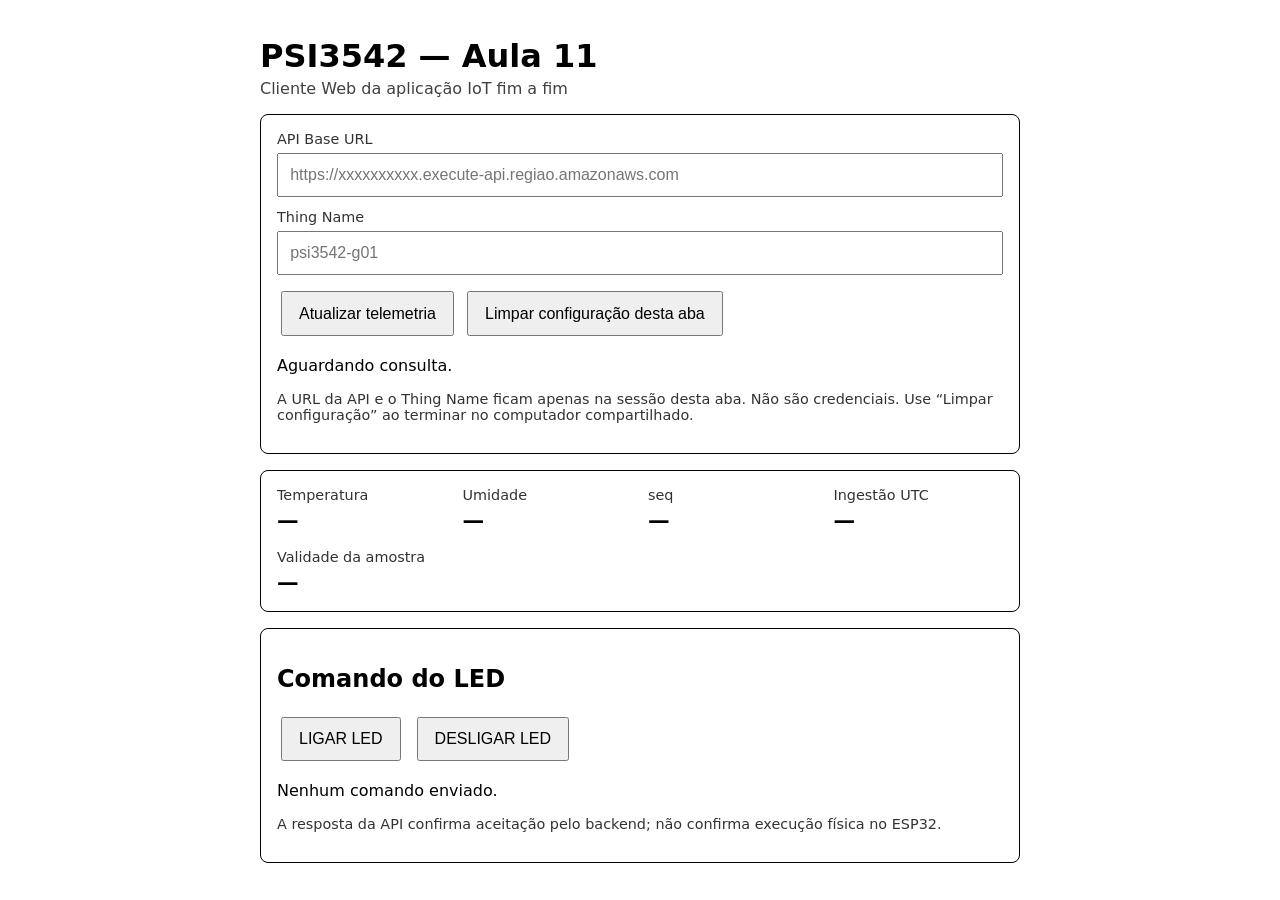
<file: 02_cloud_aws/web_client/index.html>
<!doctype html>
<html lang="pt-BR">
<head>
  <meta charset="utf-8">
  <meta name="viewport" content="width=device-width, initial-scale=1">
  <title>PSI3542 A11 — Cliente IoT</title>
  <link rel="stylesheet" href="style.css">
</head>
<body>
  <main class="container">
    <h1>PSI3542 — Aula 11</h1>
    <p class="subtitle">Cliente Web da aplicação IoT fim a fim</p>

    <section class="card">
      <label for="apiBaseUrl">API Base URL</label>
      <input id="apiBaseUrl" autocomplete="off" inputmode="url"
             placeholder="https://xxxxxxxxxx.execute-api.regiao.amazonaws.com">

      <label for="thingName">Thing Name</label>
      <input id="thingName" autocomplete="off" placeholder="psi3542-g01">

      <button id="refreshBtn">Atualizar telemetria</button>
      <button id="clearConfigBtn" type="button">Limpar configuração desta aba</button>
      <p id="status" role="status">Aguardando consulta.</p>
      <p class="note">A URL da API e o Thing Name ficam apenas na sessão desta aba. Não são credenciais. Use “Limpar configuração” ao terminar no computador compartilhado.</p>
    </section>

    <section class="card grid">
      <div><span class="label">Temperatura</span><strong id="temperature">—</strong></div>
      <div><span class="label">Umidade</span><strong id="humidity">—</strong></div>
      <div><span class="label">seq</span><strong id="seq">—</strong></div>
      <div><span class="label">Ingestão UTC</span><strong id="ingestedAt">—</strong></div>
      <div><span class="label">Validade da amostra</span><strong id="measurementValidity">—</strong></div>
    </section>

    <section class="card">
      <h2>Comando do LED</h2>
      <div class="actions">
        <button id="ledOnBtn">LIGAR LED</button>
        <button id="ledOffBtn">DESLIGAR LED</button>
      </div>
      <p id="commandStatus" role="status">Nenhum comando enviado.</p>
      <p class="note">A resposta da API confirma aceitação pelo backend; não confirma execução física no ESP32.</p>
    </section>
  </main>
  <script src="config.js"></script>
  <script src="app.js"></script>
</body>
</html>
</file>
<file: 02_cloud_aws/web_client/style.css>
:root { font-family: system-ui, -apple-system, Segoe UI, sans-serif; color-scheme: light dark; }
body { margin: 0; }
.container { max-width: 760px; margin: 0 auto; padding: 1rem; }
h1 { margin-bottom: .25rem; }
.subtitle { margin-top: 0; opacity: .75; }
.card { border: 1px solid currentColor; border-radius: .5rem; padding: 1rem; margin: 1rem 0; }
label, .label { display: block; font-size: .9rem; opacity: .8; }
input { width: 100%; box-sizing: border-box; padding: .7rem; margin: .35rem 0 .75rem; font-size: 1rem; }
button { padding: .7rem 1rem; margin: .25rem; font-size: 1rem; cursor: pointer; }
.grid { display: grid; grid-template-columns: repeat(auto-fit, minmax(150px, 1fr)); gap: 1rem; }
.grid strong { display: block; font-size: 1.35rem; margin-top: .3rem; }
.actions { display: flex; flex-wrap: wrap; gap: .5rem; }
.note { font-size: .9rem; opacity: .8; }
</file>
